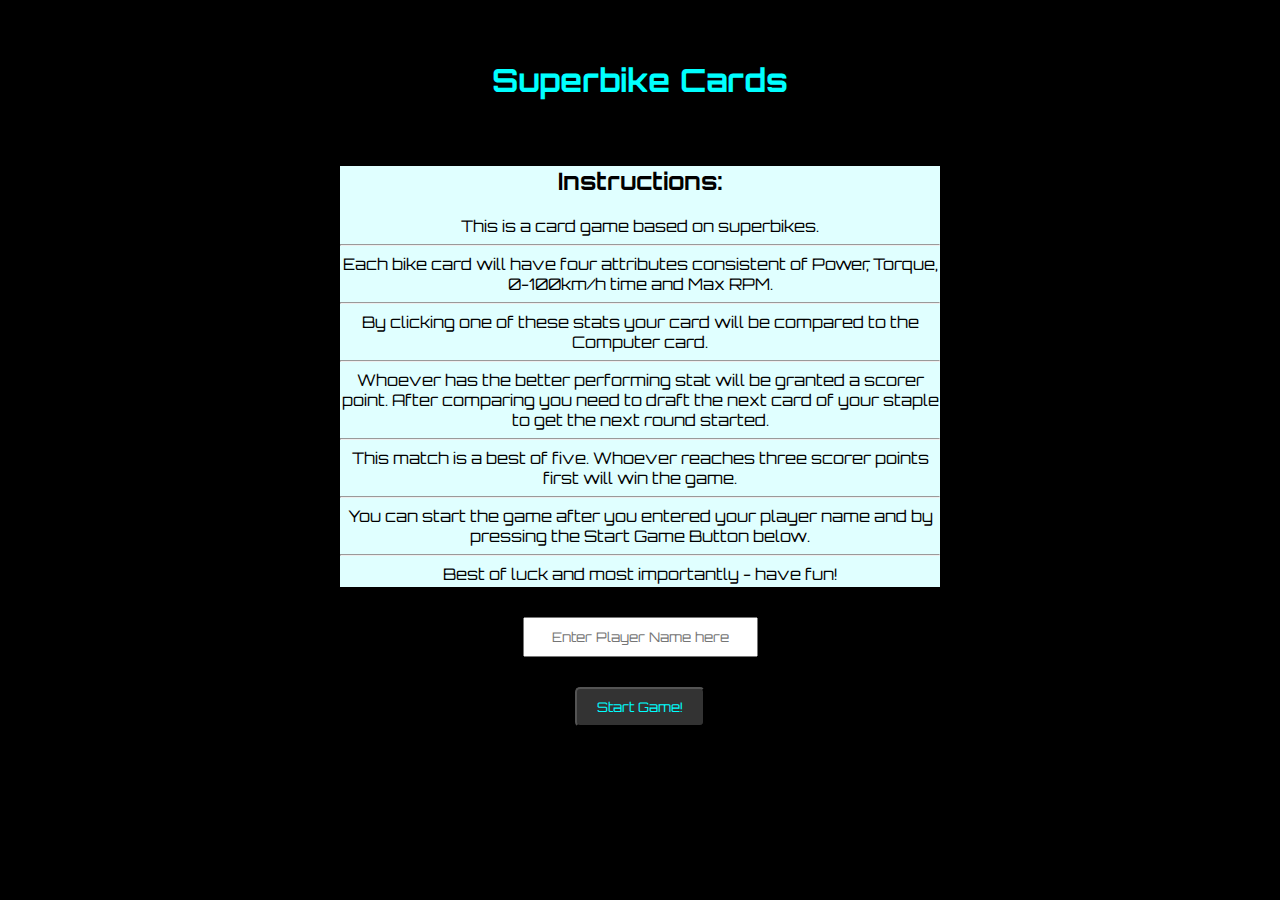
<file: index.html>
<!DOCTYPE html>
<html lang="en">
    <head>
        <meta charset="UTF-8">
        <meta name="viewport" content="width=device-width, initial-scale=1.0">   
        <meta name="description" content="Superbike Card Game 2023: Strategize, and win!">   
        <meta name="keywords" content="superbike, bike, cardgame, card, game. 2023">
        <link rel="stylesheet" href="assets/css/style.css">
        <title>Superbike Cards</title>
    </head>

    <body>

        <!-- header logo -->
        <header class="align-center">
            <h1>Superbike Cards</h1>
            <h2 id="edition">2023 Edition</h2>
        </header>

        <!-- modal -->
        <div id="draftModal" class="modal">
            <div class="modal-content">
                <span class="close">&times;</span>
                <p id="draftModalText"></p>
            </div>
        </div>

        <!-- instructions, player input, start game area -->
        <section class="align-center">           
            <div id="instructions">
                <h2>Instructions:</h2>
                    This is a card game based on superbikes.<hr> 
                    Each bike card will have four attributes consistent of Power, Torque, 0-100km/h time and Max RPM.<hr> 
                    By clicking one of these stats your card will be compared to the Computer card.<hr> 
                    Whoever has the better performing stat will be granted a scorer point.
                    After comparing you need to draft the next card of your staple to get the next round started.<hr>
                    This match is a best of five. Whoever reaches three scorer points first will win the game.<hr>
                    You can start the game after you entered your player name and by pressing the Start Game Button below.<hr>
                    Best of luck and most importantly - have fun!
            </div>
            <input id="player-input" type="text" class="align-center" placeholder="Enter Player Name here"><br>           
            <button id="start-game" class="button" aria-label="Start the game">Start Game!</button>
        </section>

        <!-- script link -->
        <script src="assets/js/script.js"></script>        
    </body>
</html>
</file>
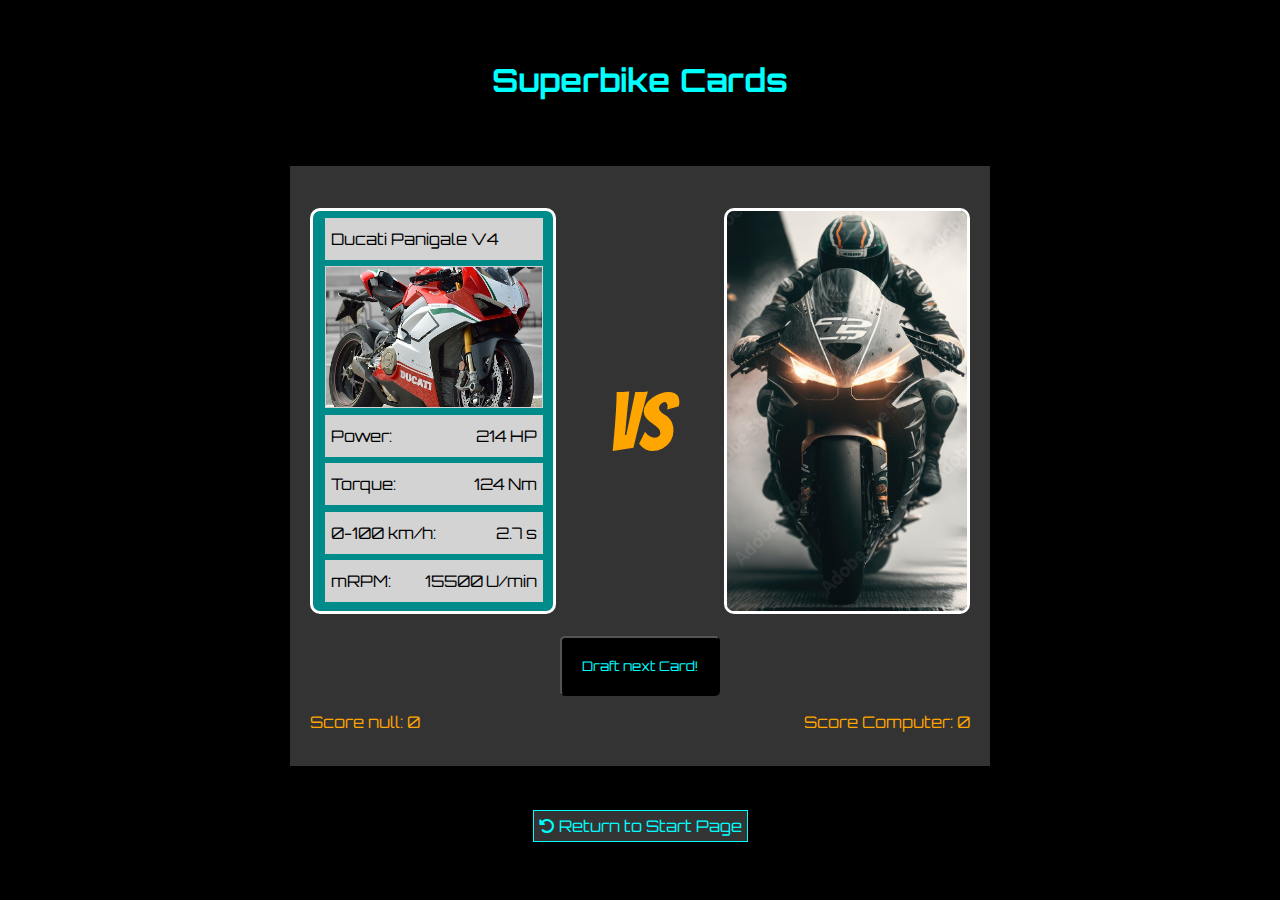
<file: game.html>
<!DOCTYPE html>
    <html lang="en">       
    <head>
        <meta charset="UTF-8">
        <meta name="viewport" content="width=device-width, initial-scale=1.0">
        <meta name="description" content="Superbike Card Game 2023: Strategize, and win!">   
        <meta name="keywords" content="superbike, bike, cardgame, card, game. 2023">
        <link rel="stylesheet" href="assets/css/style.css">
        <link rel="stylesheet" href="https://cdnjs.cloudflare.com/ajax/libs/font-awesome/6.4.0/css/all.min.css">
        <title>Superbike Cards</title>
    </head>

    <body>

        <!-- header logo -->
        <header class="align-center">
            <h1>Superbike Cards</h1>
            <h2 id="edition">2023 Edition</h2>
        </header>

        <!-- modal -->
        <div id="draftModal" class="modal">
            <div class="modal-content">
                <span class="close">&times;</span>
                <p id="draftModalText"></p>
            </div>
        </div>

        <!-- card area -->
        <section id="card-area-container">
            <div id="card-area"> 
                <div id="player-card">
                    <div id="card-name-div" class="card-name-style">
                        <p><span id="bike-name">Ducati</span></p>
                    </div>
                    <div id="card-img-div" class="card-img-style">                       
                    </div>
                    <div class="comparable card-stat-style" data-stat-type="power">
                        <p>Power:</p> <span id="bike-power">0</span><p> HP</p>
                    </div>
                    <div class="comparable card-stat-style" data-stat-type="torque">
                        <p>Torque:</p> <span id="bike-torque">0</span><p> Nm</p>
                    </div>
                    <div class="comparable card-stat-style" data-stat-type="speed">
                        <p>0-100 km/h:</p> <span id="bike-speed">0</span><p> s</p>
                    </div>
                    <div class="comparable card-stat-style" data-stat-type="rpm">
                        <p>mRPM:</p> <span id="bike-rpm">0</span><p> U/min</p>
                    </div>
                </div>
                <div id="versus">VS</div>
                <div id="computer-card">
                    <img src="assets/game/images/card_backside.jpg" alt="Backside of the Computer card">
                </div>
            </div>
        </section>

        <!-- button area -->
        <section id="button-area-container">
            <div id="button-area">
                <button id="draft-next-card" class="button black" aria-label="Draft the next card">Draft next Card!</button>
            </div>
        </section>

        <!-- score area -->
        <section id="score-area-container">
            <div id="score-area">
                <p id="player-score" aria-label="Player Score">
                    Score Player: <span id="score-count-player" class="score">0</span>
                </p>
                <p id="player-name"></p>
                <p id="computer-score" aria-label="Computer Score">
                    Score Computer: <span id="score-count-computer" class="score">0</span>
                </p>
            </div>
        </section>

        <!-- footer -->
        <footer class="align-center">
            <a id="nav-anchor" href="index.html" aria-label="Return to Start Page">
                <i class="fa-solid fa-rotate-left"></i> Return to Start Page
            </a>
        </footer>

        <!-- script link -->
        <script src="assets/js/script.js"></script>

    </body>
</html>
</file>
<file: assets/css/style.css>
@import url('https://fonts.googleapis.com/css2?family=Bangers&family=Orbitron:wght@700&display=swap');
@keyframes blinkAnimation {
    0% {
      background-color: black;
    }
    50% {
      background-color: green;
    }
    100% {
      background-color: black;
    }
  }
  
/* body */
body {
    background: black;
    font-family: Orbitron, sans-serif;
}

/* header */
header {
    margin-top: 60px;
    color:aqua;
}
#edition {
    font-family: Bangers, sans-serif;
    position: relative;
    top: -25px;
    color: #FFA500;
    left: 130px;
    font-style: oblique;
    opacity: 0; 
    transition: opacity 5s; 
}
#edition.show {
    opacity: 1; 
}

/* instruction field */
.align-center {
    text-align : center;
}
#instructions {
    width: 600px;
    position: relative;
    left: 50%;
    transform: translateX(-50%);
    background-color: lightcyan;
    padding-bottom: 3px;
}
#player-input {
    padding: 10px 20px;
    margin: 30px 0 30px;
    font-family: Orbitron, sans-serif;
}
#game-button:hover {
    transition: color 0.4s linear;
}
.button {
    padding: 10px 20px;
    font-family: Orbitron, sans-serif;
    border-radius: 5px;
    color:aqua;
    text-decoration: inherit;
    background: rgb(51,51,51);
    cursor: pointer;
    transition: transform .2s;
}
.button:hover {
    transform: scale(1.2);
}

/* card-area */
#card-area-container {
    display: flex;
    justify-content: center;
}
#card-area {
    width: 700px;
    min-width: 300px;
    height: 490px;
    background-color: rgb(51,51,51);
}
#player-card {
    width: 240px;
    height: 400px;
    border: solid 3px white;
    border-radius: 10px;
    float: left;
    position: relative;
    left: 20px;
    top: 50%;
    transform: translateY(-50%);
    overflow: hidden;
    background-color: darkcyan;
}
#versus {
    position: absolute;
    left: 50%;
    transform: translateX(-50%);
    top: 380px;
    font-family: Bangers, sans-serif;
    font-size: 500%;
    color: #FFA500;
}
#computer-card {
    width: 240px;
    height: 400px;
    border: solid 3px white;
    border-radius: 10px;
    float: right;
    position: relative;
    right: 20px;
    top: 50%;
    transform: translateY(-50%);
    overflow: hidden;
    background-color: darkcyan;
}
img {
    height: 100%;
    width: 100%;
    object-fit: cover; 
    object-position: center; 
}
.card-name-style {
    border: solid 1px lightgrey;
    height: 10%;
    width: 90%;
    position: relative;
    left: 5%;
    margin-top: 2.7%;
    background-color: lightgrey;
}
.card-img-style {
    border: solid 1px lightgrey;
    height: 35%;
    width: 90%;
    position: relative;
    left: 5%;
    margin-top: 2.7%;
    background-color: lightgrey;
}
.card-stat-style {
    border: solid 1px lightgrey;
    height: 10%;
    width: 90%;
    position: relative;
    left: 5%;
    margin-top: 2.7%;
    background-color: lightgrey;
}
.comparable {
    transition: transform .2s;
}
.comparable:hover {
    transform: scale(1.05);
    background-color: #FFA500;
}
.red-highlight {
    background-color: #FFA500;
}
.card-name-style {
    display: flex;
    align-items: center;
} 
.card-name-style span {
    padding-left:5px;
}
.comparable.card-stat-style {
    display: flex;
    justify-content: space-between;
    align-items: center;
  }
.comparable.card-stat-style p:first-child {
    text-align: left;
    flex: 1;
    padding-left:5px;
}
.comparable.card-stat-style p:last-child {
    display: flex;
    flex-direction: column;
    align-items: flex-end;
    padding-right: 5px;
}
.comparable.card-stat-style span {
    padding-right:3px;
}

/* button area */
#button-area-container {
    display: flex;
    justify-content: center;
    align-items: center;
}
#button-area {
    width: 700px;
    min-width: 300px;
    height: 60px;
    margin-top: -20px;
    display: flex;
    justify-content: center;
    background-color: rgb(51,51,51);
}
.black {
    background-color: black;
}
.blink {
    animation: blinkAnimation 1s infinite;
}
/* score area */
#score-area-container {
    display: flex;
    justify-content: center;
    align-items: center;
}
#score-area {
    width: 700px;
    min-width: 300px;
    height: 70px;
    display: flex;
    justify-content: space-between;
    background-color: rgb(51,51,51);
}
#player-score {
    position: relative;
    left: 20px;
    color: #FFA500;
}
#computer-score {
    right: 20px;
    position: relative;
    color: #FFA500;
}

/* footer */
footer {
    text-decoration: none;
    margin-top: 50px;
}
#nav-anchor {
    padding: 5px;
    text-decoration: inherit;
    color: aqua;
    border: 1px aqua solid;
    background: rgb(51,51,51);
}

/* modal */
.modal {
    display: none;
    position: fixed;
    z-index: 1;
    left: 0;
    top: 0;
    width: 100%;
    height: 100%;
    background-color: rgba(0, 0, 0, 0.7);
}
.modal-content {
    background-color: #fff;
    margin: 15% auto;
    padding: 20px;
    border: 1px solid #888;
    width: 50%;
    text-align: center;
    position: relative;
}
.close {
    position: absolute;
    top: 0;
    right: 0;
    padding: 10px;
    cursor: pointer;
}

/* media quierys */
@media (max-width: 640px) {
    /* header */
    header {
        margin: 10px 0 -40px;
        font-size: 75%;
    }
    #edition {
        margin-top: 20px;
        left: 90px;
    }

    /* instructions */
    #instructions {
        width: 280px;
    }

    /* card-area */
    #card-area {
        width: 350px;
        height: 250px;
        margin-top: 20px;
    }
    #player-card {
        width: 120px;
        height: 200px;
        border: solid 1.5px white;
        border-radius: 5px;
    }
    #computer-card {
        width: 120px;
        height: 200px;
        border: solid 1.5px white;
        border-radius: 5px;
    }
    .card-name-style {
        margin-top: 2.1%;
        font-size: 50%;       
    }
    .card-img-style {
        margin-top: 2.1%;
    }
    .card-stat-style {
        margin-top: 2.2%;
        font-size: 50%; 
    }
    #versus {
        top: 200px;
        font-size: 100%;
        padding-right: 2px;
    }

    /* button area */
    #button-area {
        width: 350px;
        height: 40px;
    }
    #draft-next-card {
        font-size: 50%;
        margin-top: 5px;
    }

    /* score-area */
    #score-area {
        width: 350px;
        height: 40px;
        font-size: 50%;
    }

    /* footer */
    footer {
        text-decoration: none;
        margin-top: 20px;
    }
    #nav-anchor {
        font-size: 50%;
    }
}
</file>
